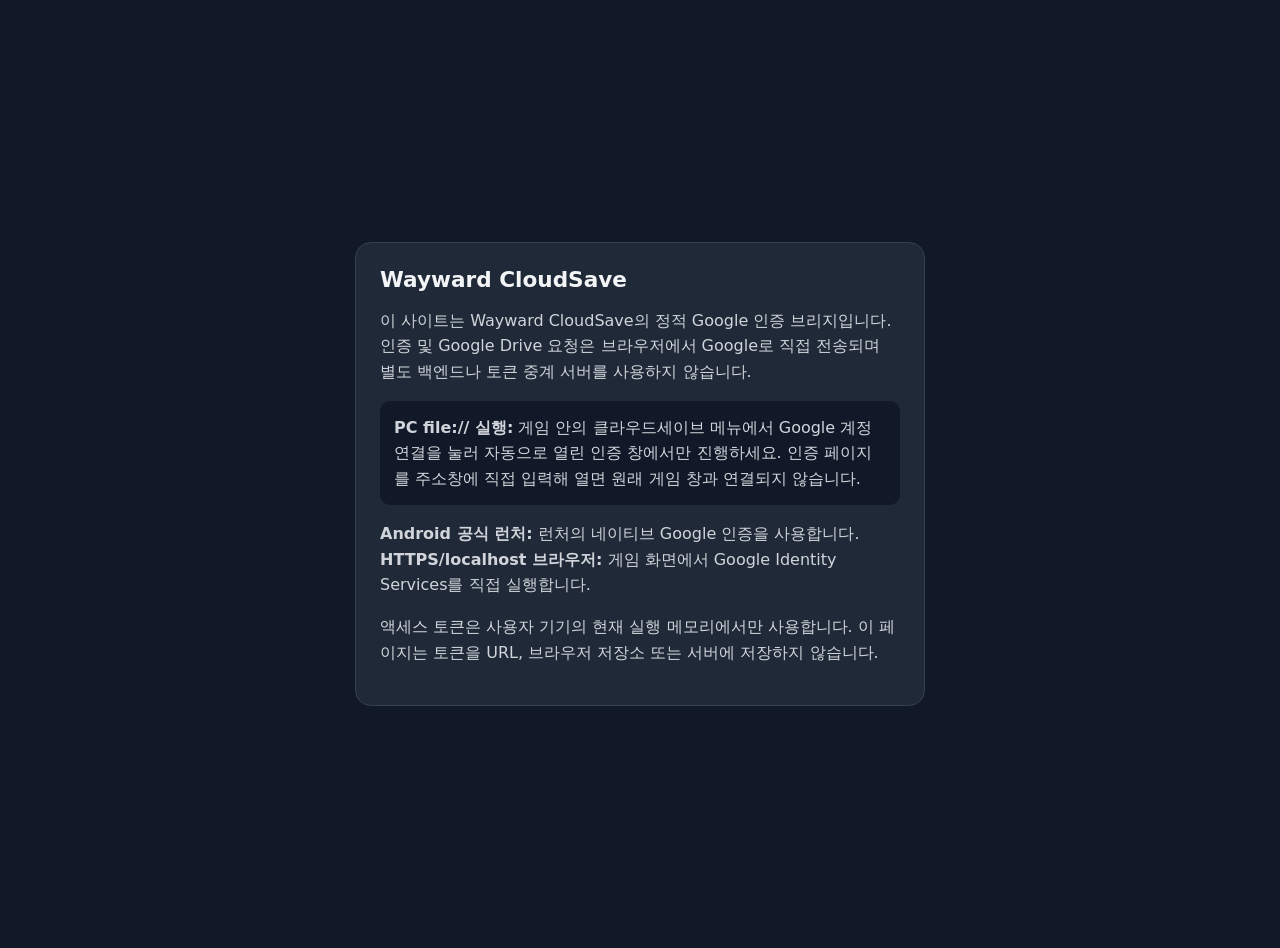
<file: site/index.html>
<!doctype html>
<html lang="ko">
<head>
  <meta charset="utf-8">
  <meta name="viewport" content="width=device-width, initial-scale=1, viewport-fit=cover">
  <meta name="referrer" content="no-referrer">
  <meta name="robots" content="noindex,nofollow">
  <title>Wayward CloudSave | 연결 안내</title>
  <style>
    :root{font-family:system-ui,-apple-system,"Segoe UI",sans-serif;color-scheme:dark;background:#111827;color:#f3f4f6}
    body{margin:0;min-height:100svh;display:grid;place-items:center;padding:24px}
    main{width:min(100%,520px);padding:24px;border:1px solid #374151;border-radius:16px;background:#1f2937}
    h1{font-size:1.35rem;margin-top:0}p{line-height:1.6;color:#d1d5db}
    .note{padding:14px;border-radius:10px;background:#111827}
  </style>
</head>
<body>
  <main>
    <h1>Wayward CloudSave</h1>
    <p>이 사이트는 Wayward CloudSave의 정적 Google 인증 브리지입니다. 인증 및 Google Drive 요청은 브라우저에서 Google로 직접 전송되며 별도 백엔드나 토큰 중계 서버를 사용하지 않습니다.</p>
    <p class="note"><strong>PC file:// 실행:</strong> 게임 안의 클라우드세이브 메뉴에서 Google 계정 연결을 눌러 자동으로 열린 인증 창에서만 진행하세요. 인증 페이지를 주소창에 직접 입력해 열면 원래 게임 창과 연결되지 않습니다.</p>
    <p><strong>Android 공식 런처:</strong> 런처의 네이티브 Google 인증을 사용합니다. <strong>HTTPS/localhost 브라우저:</strong> 게임 화면에서 Google Identity Services를 직접 실행합니다.</p>
    <p>액세스 토큰은 사용자 기기의 현재 실행 메모리에서만 사용합니다. 이 페이지는 토큰을 URL, 브라우저 저장소 또는 서버에 저장하지 않습니다.</p>
  </main>
</body>
</html>
</file>
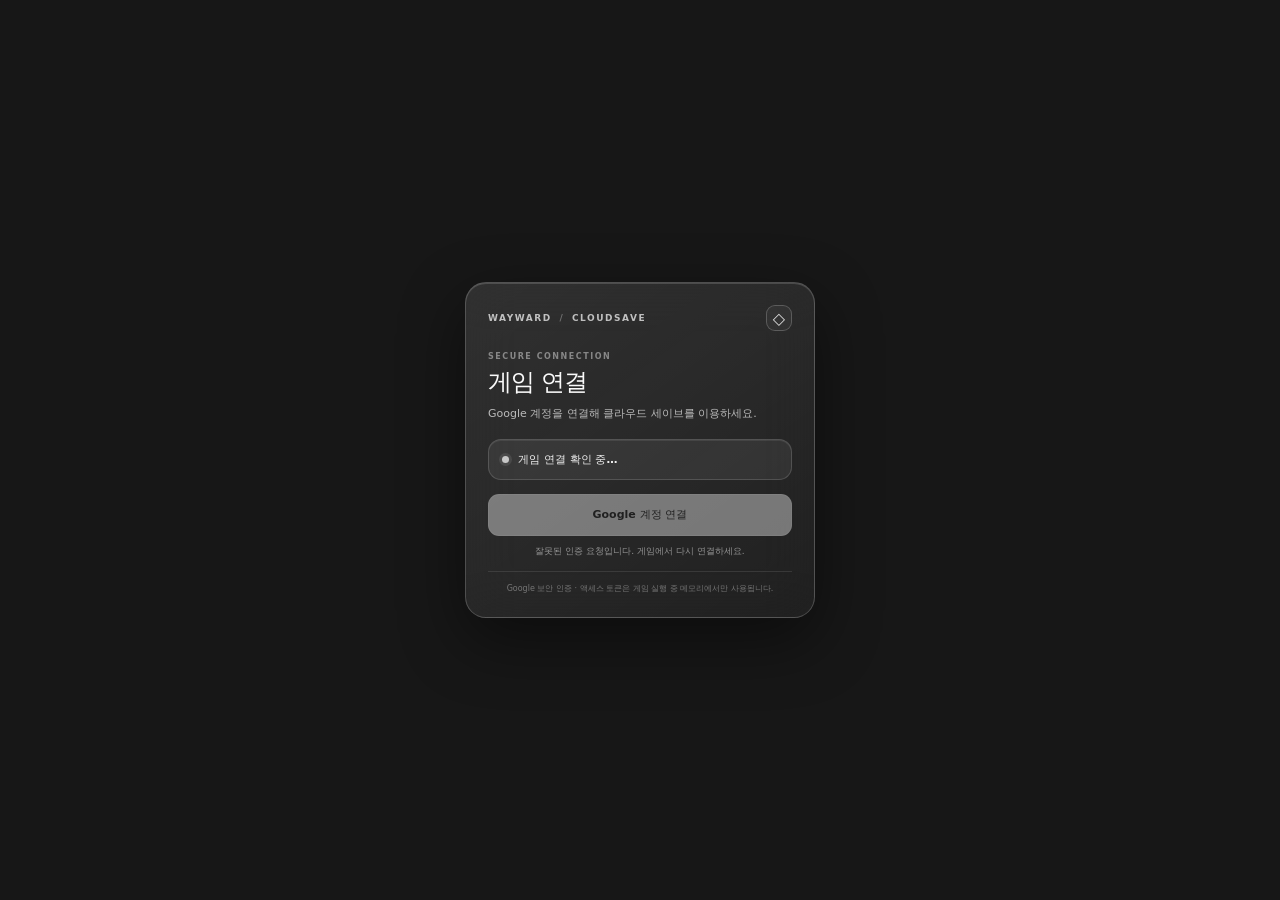
<file: site/auth-061.html>
<!doctype html>
<html lang="ko">
<head>
<meta charset="utf-8">
<meta name="viewport" content="width=device-width,initial-scale=1,viewport-fit=cover">
<meta name="referrer" content="no-referrer">
<meta name="robots" content="noindex,nofollow">
<meta http-equiv="Content-Security-Policy" content="default-src 'none'; script-src 'self' https://accounts.google.com/gsi/client; connect-src https://accounts.google.com/gsi/ https://oauth2.googleapis.com; frame-src https://accounts.google.com/gsi/; style-src 'self' 'unsafe-inline' https://accounts.google.com/gsi/style; base-uri 'none'; object-src 'none'; form-action 'none'">

<title>Wayward CloudSave 0.6.1 | Google 계정 연결</title>

<link rel="stylesheet" href="./auth-061.css">
<style>
/* Keep internal handshake details out of the visible login UI. */
#origin-detail,
#account-status:not(.error),
#status:not(.error) {
    display: none !important;
}
</style>
<script src="https://accounts.google.com/gsi/client" async defer></script>
<script src="./auth-061.js" defer></script>
</head>

<body>
<main class="glass-card">

    <header class="brand-row">
        <span class="brand">WAYWARD <span>/</span> CLOUDSAVE</span>
        <span class="secure-mark" aria-hidden="true">◇</span>
    </header>

    <section class="intro">
        <p class="eyebrow">SECURE CONNECTION</p>
        <h1>게임 연결</h1>
        <p class="description">
            Google 계정을 연결해 클라우드 세이브를 이용하세요.
        </p>
    </section>

    <section class="connection-state" aria-live="polite">
        <div class="state-heading">
            <span class="state-indicator" aria-hidden="true"></span>
            <strong id="origin-title">게임 연결 확인 중…</strong>
        </div>

        <p id="origin-detail">
            요청한 게임 창과 보안 연결을 확인하고 있습니다.
        </p>

        <p id="origin-value" class="origin-value"></p>
    </section>

    <section class="connect-area">
        <p id="account-status" role="status" aria-live="polite">
            게임 연결을 기다리고 있습니다.
        </p>

        <button id="connect" type="button" disabled>
            Google 계정 연결
        </button>
    </section>

    <p id="status" class="status" role="status" aria-live="polite">
        인증 환경 확인 중…
    </p>

    <footer class="footnote">
        Google 보안 인증 · 액세스 토큰은 게임 실행 중 메모리에서만 사용됩니다.
    </footer>

</main>
</body>
</html>
</file>
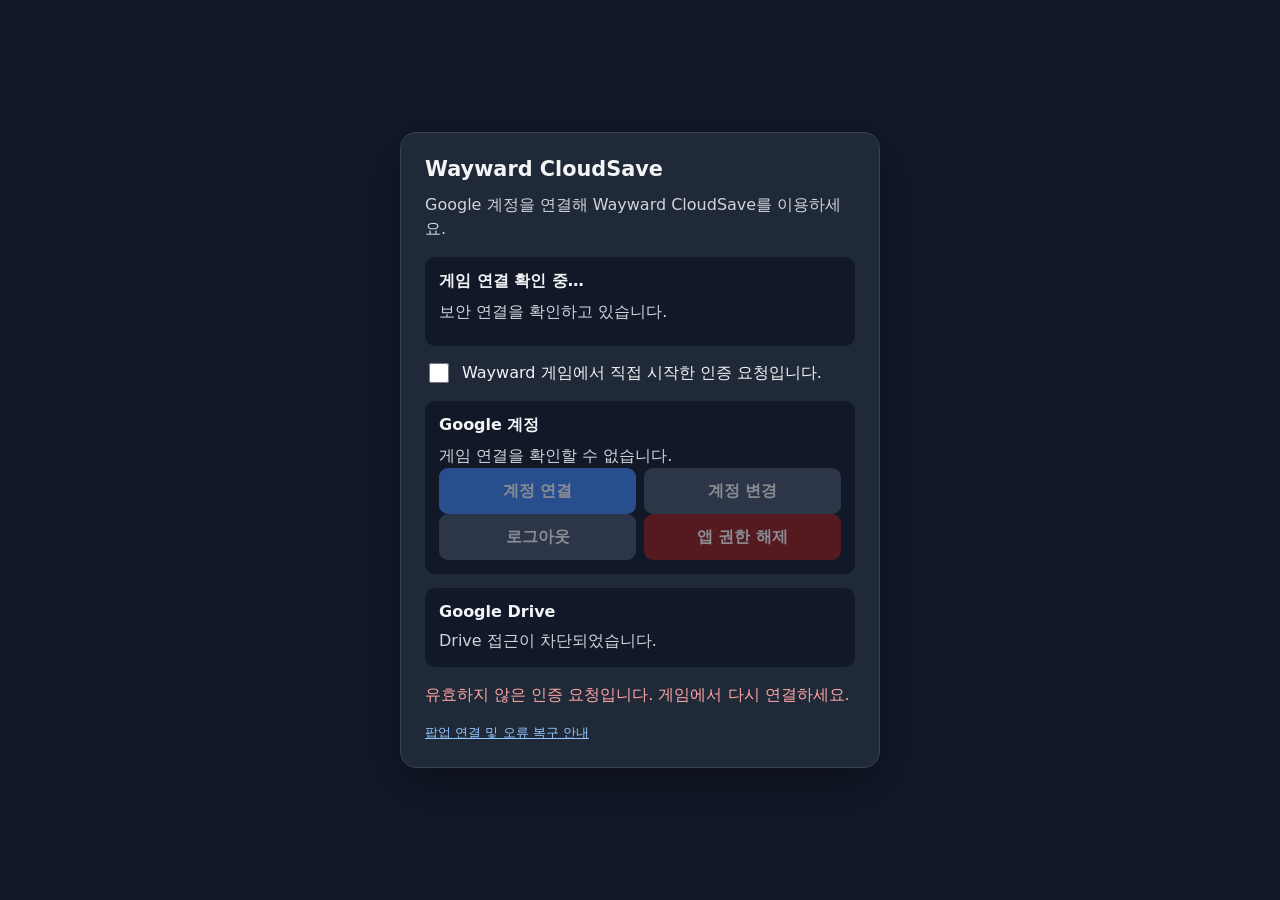
<file: site/auth.html>
<!doctype html>
<html lang="ko">
<head>
  <meta charset="utf-8">
  <meta name="viewport" content="width=device-width, initial-scale=1, viewport-fit=cover">
  <meta name="referrer" content="no-referrer">
  <meta name="color-scheme" content="dark light">
  <meta http-equiv="Content-Security-Policy" content="default-src 'none'; script-src 'self' https://accounts.google.com/gsi/client; connect-src 'self' https://accounts.google.com/gsi/ https://www.googleapis.com; frame-src https://accounts.google.com/gsi/ https://accounts.google.com; style-src 'self' 'unsafe-inline' https://accounts.google.com/gsi/style; img-src 'self' data:; base-uri 'none'; object-src 'none'; form-action 'none'">
  <title>Wayward CloudSave | Google 계정 인증</title>
  <link rel="stylesheet" href="./auth.css">
  <script src="./config.js"></script>
  <script src="https://accounts.google.com/gsi/client" async defer></script>
  <script src="./drive.js" defer></script>
  <script src="./auth.js" defer></script>
</head>
<body>
  <main>
    <h1>Wayward CloudSave</h1>
    <p class="intro">Google 계정을 연결해 Wayward CloudSave를 이용하세요.</p>

    <section id="connection" class="panel" aria-live="polite">
      <strong id="origin-title">게임 연결 확인 중…</strong>
      <p id="origin-detail">보안 연결을 확인하고 있습니다.</p>
      <p id="origin-value" class="small"></p>
    </section>

    <label id="confirm-wrap" class="confirm" hidden>
      <input id="confirm" type="checkbox">
      <span id="confirm-copy">Wayward 게임에서 직접 시작한 인증 요청입니다.</span>
    </label>

    <section class="panel">
      <strong>Google 계정</strong>
      <p id="account-status" role="status" aria-live="polite">게임 연결 확인을 기다리고 있습니다.</p>
      <div class="actions">
        <button id="connect" type="button" disabled>계정 연결</button>
        <button id="select-account" type="button" class="secondary" disabled>계정 변경</button>
      </div>
      <div class="actions">
        <button id="logout" type="button" class="secondary" disabled>로그아웃</button>
        <button id="revoke" type="button" class="danger" disabled>앱 권한 해제</button>
      </div>
    </section>

    <section class="panel">
      <strong>Google Drive</strong>
      <p id="drive-status" role="status" aria-live="polite">연결되지 않음</p>
    </section>

    <p id="status" role="status" aria-live="polite">인증 환경 확인 중…</p>
    <p class="footnote"><a href="./recovery.html">팝업 연결 및 오류 복구 안내</a></p>
  </main>
</body>
</html>
</file>
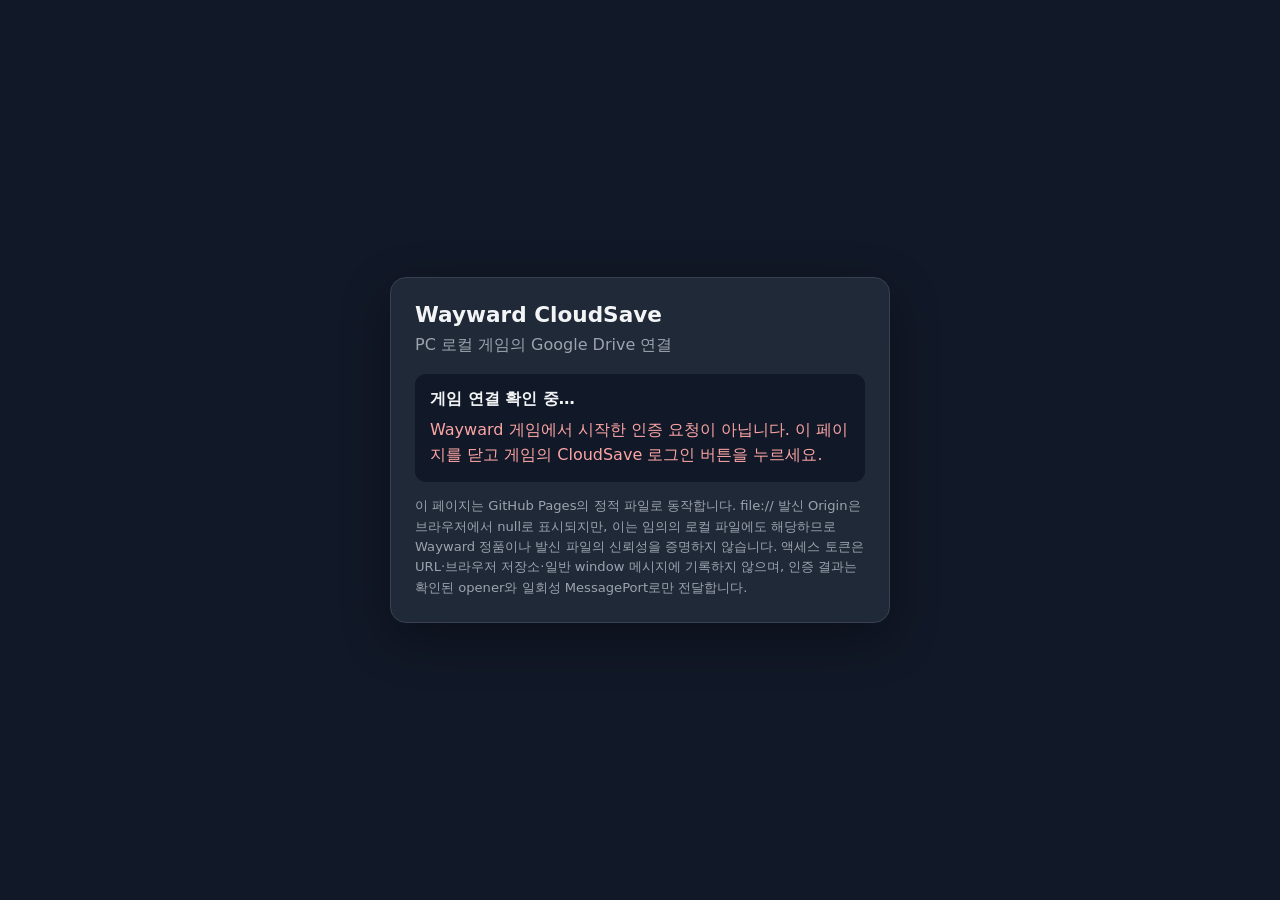
<file: site/file-auth.html>
<!doctype html>
<html lang="ko">
<head>
  <meta charset="utf-8">
  <meta name="viewport" content="width=device-width, initial-scale=1, viewport-fit=cover">
  <meta name="referrer" content="no-referrer">
  <meta name="robots" content="noindex,nofollow">
  <meta name="color-scheme" content="dark light">
  <meta http-equiv="Content-Security-Policy" content="default-src 'none'; script-src 'self' https://accounts.google.com/gsi/client; connect-src 'self' https://accounts.google.com/gsi/ https://oauth2.googleapis.com https://www.googleapis.com; frame-src https://accounts.google.com/gsi/ https://accounts.google.com; style-src 'self' https://accounts.google.com/gsi/style; img-src 'self' data:; base-uri 'none'; object-src 'none'; form-action 'none'">
  <title>Wayward CloudSave | PC file 인증</title>
  <link rel="stylesheet" href="./file-auth.css?v=20261116-5">
  <script src="./config.js"></script>
  <script src="https://accounts.google.com/gsi/client" async defer></script>
  <script src="./file-auth.js?v=20261116-5" defer></script>
</head>
<body>
  <main>
    <h1>Wayward CloudSave</h1>
    <p class="intro">PC 로컬 게임의 Google Drive 연결</p>
    <section class="panel" aria-live="polite">
      <strong id="connection-title">게임 연결 확인 중…</strong>
      <p id="connection-status">원래 게임 창에서 보낸 일회성 인증 채널을 기다리고 있습니다.</p>
    </section>
    <section id="auth-panel" class="panel" hidden>
      <strong>요청 확인</strong>
      <p id="request-description">Wayward 로컬 게임 창에서 시작한 인증 요청입니다.</p>
      <label class="confirm">
        <input id="confirm-request" type="checkbox">
        <span>제가 직접 Wayward 게임에서 시작한 요청임을 확인했습니다. 로컬 파일의 정품 여부는 이 페이지에서 검증할 수 없다는 점을 이해합니다.</span>
      </label>
      <strong>Google 계정</strong>
      <p id="auth-status" role="status" aria-live="polite">위 요청 확인을 완료한 뒤 Google 계정을 연결하세요.</p>
      <div class="actions">
        <button id="connect" type="button" disabled>Google 계정 선택 및 연결</button>
        <button id="cancel" type="button" class="secondary">취소</button>
      </div>
    </section>
    <p class="notice">이 페이지는 GitHub Pages의 정적 파일로 동작합니다. file:// 발신 Origin은 브라우저에서 null로 표시되지만, 이는 임의의 로컬 파일에도 해당하므로 Wayward 정품이나 발신 파일의 신뢰성을 증명하지 않습니다. 액세스 토큰은 URL·브라우저 저장소·일반 window 메시지에 기록하지 않으며, 인증 결과는 확인된 opener와 일회성 MessagePort로만 전달합니다.</p>
  </main>
</body>
</html>
</file>
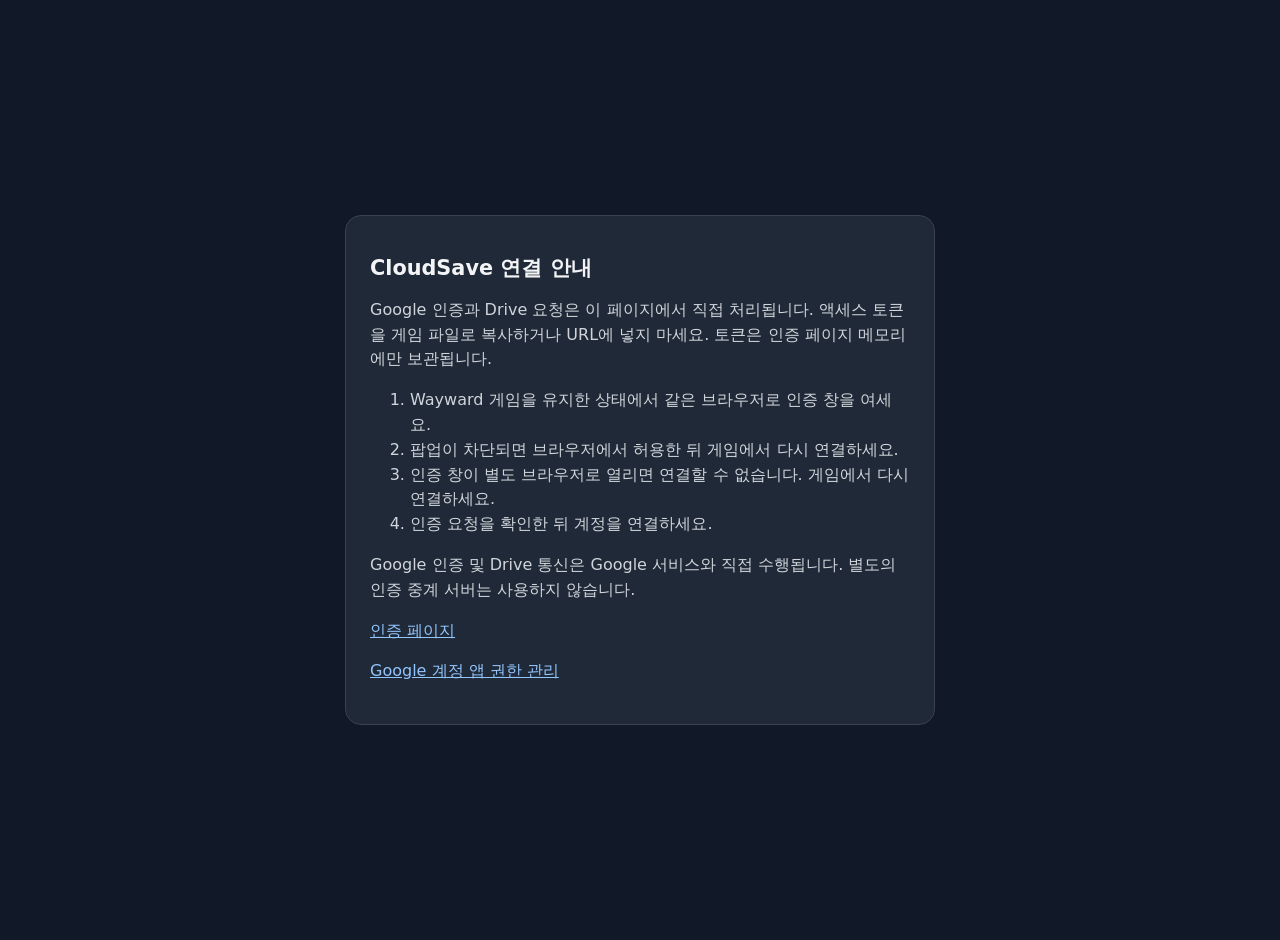
<file: site/recovery.html>
<!doctype html>
<html lang="ko">
<head>
  <meta charset="utf-8">
  <meta name="viewport" content="width=device-width, initial-scale=1, viewport-fit=cover">
  <meta name="referrer" content="no-referrer">
  <meta name="color-scheme" content="dark light">
  <title>Wayward CloudSave · 연결 복구</title>
  <style>
    :root{font-family:system-ui,-apple-system,"Segoe UI",sans-serif;color-scheme:dark light;background:#111827;color:#f3f4f6}
    body{margin:0;min-height:100svh;display:grid;place-items:center;padding:20px}
    main{width:min(100%,540px);padding:24px;border:1px solid #374151;border-radius:16px;background:#1f2937}
    h1{font-size:1.3rem}p,li{line-height:1.55;color:#d1d5db}a{color:#93c5fd}
  </style>
</head>
<body>
  <main>
    <h1>CloudSave 연결 안내</h1>
    <p>Google 인증과 Drive 요청은 이 페이지에서 직접 처리됩니다. 액세스 토큰을 게임 파일로 복사하거나 URL에 넣지 마세요. 토큰은 인증 페이지 메모리에만 보관됩니다.</p>
    <ol>
      <li>Wayward 게임을 유지한 상태에서 같은 브라우저로 인증 창을 여세요.</li>
      <li>팝업이 차단되면 브라우저에서 허용한 뒤 게임에서 다시 연결하세요.</li>
      <li>인증 창이 별도 브라우저로 열리면 연결할 수 없습니다. 게임에서 다시 연결하세요.</li>
      <li>인증 요청을 확인한 뒤 계정을 연결하세요.</li>
    </ol>
    <p>Google 인증 및 Drive 통신은 Google 서비스와 직접 수행됩니다. 별도의 인증 중계 서버는 사용하지 않습니다.</p>
    <p><a href="./auth.html">인증 페이지</a></p>
    <p><a href="https://myaccount.google.com/permissions" target="_blank" rel="noopener noreferrer">Google 계정 앱 권한 관리</a></p>
  </main>
</body>
</html>
</file>
<file: site/auth-061.css>
/* Monochrome translucent glass UI — auth-061 */

:root {
    color-scheme: dark;
    font-family: Inter, ui-sans-serif, system-ui, -apple-system,
        "Segoe UI", sans-serif;
    color: #f2f2f2;
    background: #171717;
    font-synthesis: none;
    text-rendering: optimizeLegibility;
    -webkit-font-smoothing: antialiased;
}

* {
    box-sizing: border-box;
}

html {
    min-width: 280px;
    min-height: 100%;
    background-color: #171717;
    background-image:
        linear-gradient(rgba(255,255,255,.035) 1px, transparent 1px),
        linear-gradient(90deg, rgba(255,255,255,.035) 1px, transparent 1px),
        radial-gradient(ellipse at 16% 8%, rgba(255,255,255,.12), transparent 43%),
        radial-gradient(ellipse at 88% 92%, rgba(255,255,255,.075), transparent 40%);
    background-size: 26px 26px, 26px 26px, auto, auto;
}

body {
    min-height: 100svh;
    margin: 0;
    padding: 14px;
    display: grid;
    place-items: center;
}

.glass-card {
    width: min(100%, 350px);
    padding: 22px;
    overflow: hidden;

    border: 1px solid rgba(255,255,255,.2);
    border-radius: 21px;

    background:
        linear-gradient(
            145deg,
            rgba(255,255,255,.115),
            rgba(255,255,255,.045)
        );

    -webkit-backdrop-filter: blur(26px) saturate(.25);
    backdrop-filter: blur(26px) saturate(.25);

    box-shadow:
        0 22px 65px rgba(0,0,0,.46),
        inset 0 1px 0 rgba(255,255,255,.15);
}

.brand-row,
.state-heading {
    display: flex;
    align-items: center;
}

.brand-row {
    justify-content: space-between;
}

.brand {
    color: rgba(255,255,255,.7);
    font-size: 9px;
    font-weight: 750;
    letter-spacing: .17em;
}

.brand span {
    color: rgba(255,255,255,.32);
    padding: 0 3px;
}

.secure-mark {
    width: 26px;
    height: 26px;
    display: grid;
    place-items: center;

    border: 1px solid rgba(255,255,255,.2);
    border-radius: 9px;

    color: #dedede;
    font-size: 16px;
    background: rgba(255,255,255,.045);
}

.intro {
    margin: 21px 0 17px;
}

.eyebrow {
    margin: 0 0 7px;
    color: rgba(255,255,255,.43);
    font-size: 8px;
    font-weight: 750;
    letter-spacing: .19em;
}

h1 {
    margin: 0;
    color: #fafafa;
    font-size: 24px;
    line-height: 1.2;
    letter-spacing: -.045em;
}

.description {
    margin: 8px 0 0;
    color: rgba(255,255,255,.68);
    font-size: 11px;
    line-height: 1.55;
}

.connection-state {
    padding: 12px 13px;

    border: 1px solid rgba(255,255,255,.15);
    border-radius: 13px;

    background: rgba(255,255,255,.065);

    box-shadow:
        inset 0 1px 0 rgba(255,255,255,.075);
}

.state-heading {
    gap: 9px;
}

.state-heading strong {
    color: rgba(255,255,255,.92);
    font-size: 11px;
    font-weight: 650;
}

.state-indicator {
    width: 7px;
    height: 7px;
    flex: 0 0 7px;

    border-radius: 50%;
    background: #c7c7c7;

    box-shadow: 0 0 0 3px rgba(255,255,255,.085);
}

.connection-state p {
    margin: 6px 0 0 16px;
    color: rgba(255,255,255,.52);
    font-size: 9px;
    line-height: 1.45;
    overflow-wrap: anywhere;
}

.connection-state .origin-value {
    display: none;
}

.connect-area {
    margin-top: 14px;
}

#account-status {
    margin: 0 0 9px;
    color: rgba(255,255,255,.54);
    font-size: 9px;
    line-height: 1.4;
    text-align: center;
}

button {
    width: 100%;
    min-height: 42px;
    padding: 11px 15px;

    border: 1px solid rgba(255,255,255,.9);
    border-radius: 11px;

    background: rgba(245,245,245,.96);
    color: #171717;

    font-family: inherit;
    font-size: 11px;
    font-weight: 750;

    cursor: pointer;

    transition:
        background .16s ease,
        transform .16s ease,
        opacity .16s ease;
}

button:hover:not(:disabled) {
    background: #fff;
    transform: translateY(-1px);
}

button:active:not(:disabled) {
    transform: translateY(0);
}

button:disabled {
    opacity: .42;
    cursor: not-allowed;
}

.status {
    min-height: 13px;
    margin: 9px 0 0;

    color: rgba(255,255,255,.5);
    font-size: 9px;
    line-height: 1.4;
    text-align: center;
    overflow-wrap: anywhere;
}

.footnote {
    margin: 13px 0 0;
    padding-top: 11px;

    border-top: 1px solid rgba(255,255,255,.1);

    color: rgba(255,255,255,.37);
    font-size: 8px;
    line-height: 1.5;
    text-align: center;
}

@media (max-width: 330px) {
    body {
        padding: 9px;
    }

    .glass-card {
        padding: 18px;
        border-radius: 18px;
    }
}

@media (prefers-reduced-motion: reduce) {
    *,
    *::before,
    *::after {
        transition: none !important;
    }
}

#origin-detail,
#account-status:not(.error),
#status:not(.error) {
    display: none !important;
}
</file>
<file: site/auth.css>
:root{font-family:system-ui,-apple-system,"Segoe UI",sans-serif;color-scheme:dark light;background:#111827;color:#f3f4f6}
*{box-sizing:border-box}
body{margin:0;min-height:100svh;display:grid;place-items:center;padding:20px}
main{width:min(100%,480px);padding:24px;border:1px solid #374151;border-radius:16px;background:#1f2937;box-shadow:0 16px 52px #0005}
h1{font-size:1.3rem;margin:0 0 12px}
p{line-height:1.5;color:#d1d5db}
.intro{margin:0 0 16px}
.panel{padding:14px;border-radius:10px;background:#111827;margin:14px 0}
.panel p{margin:8px 0 0;overflow-wrap:anywhere}
.confirm{display:flex;align-items:flex-start;gap:10px;margin:15px 0;line-height:1.45}
.confirm input{width:20px;height:20px;flex:0 0 auto;margin-top:2px}
button{width:100%;min-height:46px;padding:11px 14px;border:0;border-radius:9px;background:#4285f4;color:white;font:650 1rem system-ui;cursor:pointer}
button:disabled{opacity:.5;cursor:not-allowed}
#status{min-height:1.5em;overflow-wrap:anywhere}
#status.error{color:#fca5a5}
#manual textarea{display:block;width:100%;min-height:140px;margin:12px 0;padding:10px;border:1px solid #64748b;border-radius:8px;background:#0b1220;color:#f8fafc;font:12px/1.4 ui-monospace,monospace;overflow-wrap:anywhere}
.actions{display:flex;gap:8px}
.actions button{flex:1}
button.secondary{background:#475569}
.footnote{font-size:.82rem;color:#9ca3af;margin:12px 0 0}
a{color:#93c5fd}

.small{font-size:.82rem;color:#9ca3af;overflow-wrap:anywhere}
button.danger{background:#991b1b;color:#fff}
.actions{display:flex;gap:8px;flex-wrap:wrap}
.actions button{flex:1 1 140px}
</file>
<file: site/file-auth.css>
:root{font-family:system-ui,-apple-system,"Segoe UI",sans-serif;color-scheme:dark;background:#111827;color:#f3f4f6}
*{box-sizing:border-box}
body{margin:0;min-height:100svh;display:grid;place-items:center;padding:22px}
main{width:min(100%,500px);padding:24px;border:1px solid #374151;border-radius:16px;background:#1f2937;box-shadow:0 16px 50px #0005}
h1{font-size:1.35rem;margin:0 0 6px}
p{line-height:1.55;color:#d1d5db;overflow-wrap:anywhere}
.intro{margin:0 0 16px;color:#9ca3af}
.panel{padding:15px;border-radius:11px;background:#111827;margin:14px 0}
.panel p{margin:8px 0 0}
.confirm{display:flex;align-items:flex-start;gap:10px;margin:14px 0;line-height:1.5;color:#e5e7eb}
.confirm input{width:20px;height:20px;flex:0 0 auto;margin:2px 0 0}
.actions{display:flex;flex-wrap:wrap;gap:8px;margin-top:14px}
button{flex:1 1 180px;min-height:46px;padding:11px 14px;border:0;border-radius:9px;background:#4285f4;color:white;font:650 1rem system-ui;cursor:pointer}
button:disabled{opacity:.5;cursor:not-allowed}
button.secondary{background:#475569}
.notice{font-size:.82rem;color:#9ca3af;margin:14px 0 0}
[hidden]{display:none!important}
.error{color:#fca5a5!important}
</file>
